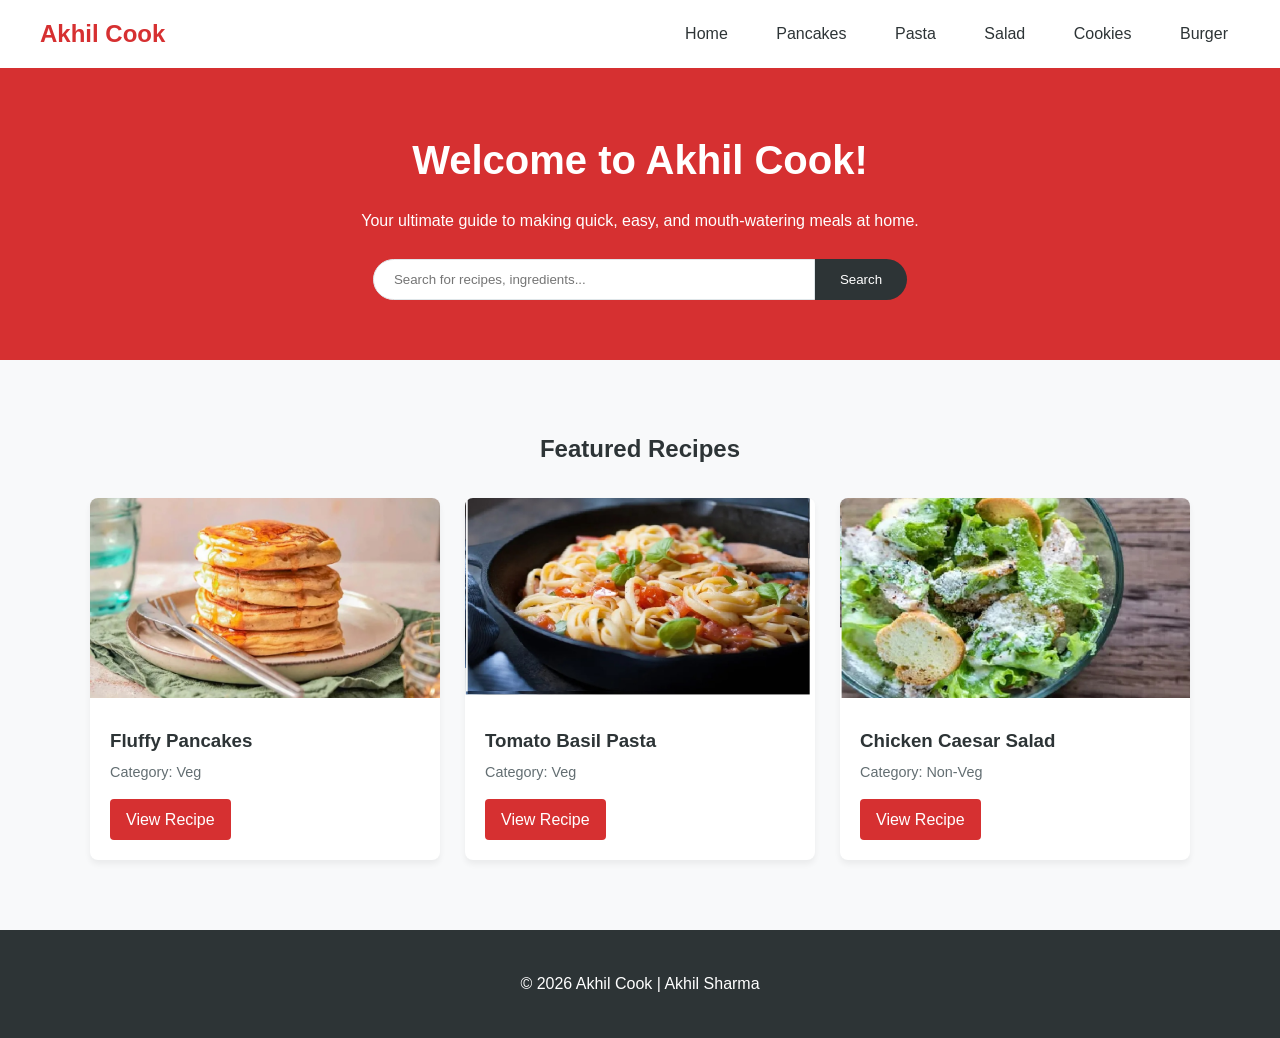
<file: index.html>
<!DOCTYPE html>
<html>
<head>
    <meta name="viewport" content="width=device-width, initial-scale=1.0">
    <title>Akhil Cook - Home</title>
    <link rel="stylesheet" href="style.css">
</head>
<body>

    <nav>
        <a href="index.html" class="logo">Akhil Cook</a>
        <div class="nav-links">
            <a href="index.html">Home</a>
            <a href="recipe1.html">Pancakes</a>
            <a href="recipe2.html">Pasta</a>
            <a href="recipe3.html">Salad</a>
            <a href="recipe4.html">Cookies</a>
            <a href="recipe5.html">Burger</a>
        </div>
    </nav>

    <header>
        <h1>Welcome to Akhil Cook!</h1>
        <p>Your ultimate guide to making quick, easy, and mouth-watering meals at home.</p>
        
        <div class="search-container">
            <input type="text" placeholder="Search for recipes, ingredients...">
            <button>Search</button>
        </div>
    </header>

    <main>
        <h2>Featured Recipes</h2>
        <section class="recipe-grid">
            
            <div class="card">
                <img src="Images/Fluffy-Fluffy-Pancakes-1.jpg" alt="Fluffy Pancakes">
                <div class="card-content">
                    <h3>Fluffy Pancakes</h3>
                    <p>Category: Veg</p>
                    <a href="recipe1.html" class="btn">View Recipe</a>
                </div>
            </div>

            <div class="card">
                <img src="Images/tomato-basil-pasta-1.jpg" alt="Tomato Basil Pasta">
                <div class="card-content">
                    <h3>Tomato Basil Pasta</h3>
                    <p>Category: Veg</p>
                    <a href="recipe2.html" class="btn">View Recipe</a>
                </div>
            </div>

            <div class="card">
                <img src="Images/Caesar-Salad-1.jpg" alt="Caesar Salad">
                <div class="card-content">
                    <h3>Chicken Caesar Salad</h3>
                    <p>Category: Non-Veg</p>
                    <a href="recipe3.html" class="btn">View Recipe</a>
                </div>
            </div>

        </section>
    </main>

    <footer>
        <p>&copy; 2026 Akhil Cook | Akhil Sharma</p>
    </footer>

</body>
</html>
</file>
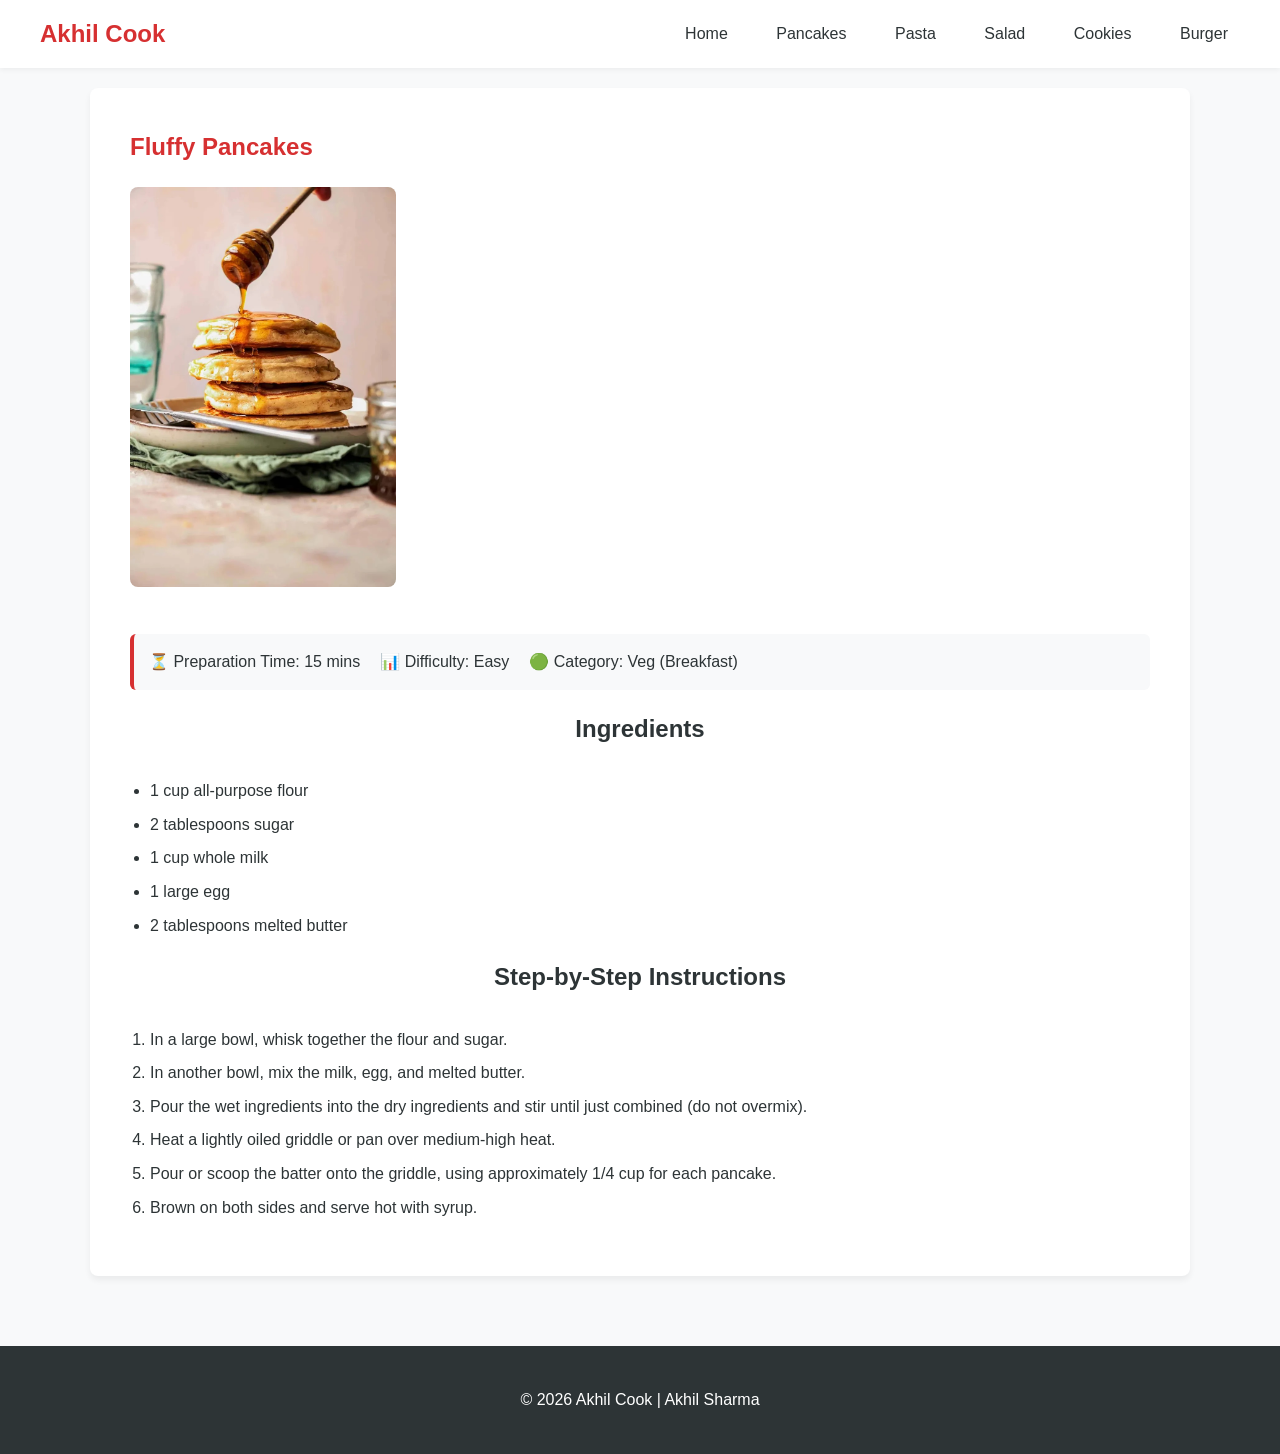
<file: recipe1.html>
<!DOCTYPE html>
<html>
<head>
    <meta name="viewport" content="width=device-width, initial-scale=1.0">
    <title>Fluffy Pancakes - Akhil Cook</title>
    <link rel="stylesheet" href="style.css">
</head>
<body>

    <nav>
        <a href="index.html" class="logo">Akhil Cook</a>
        <div class="nav-links">
            <a href="index.html">Home</a>
            <a href="recipe1.html">Pancakes</a>
            <a href="recipe2.html">Pasta</a>
            <a href="recipe3.html">Salad</a>
            <a href="recipe4.html">Cookies</a>
            <a href="recipe5.html">Burger</a>
        </div>
    </nav>

    <main>
        <section class="recipe-detail">
            <h1>Fluffy Pancakes</h1>
            <img src="Images/Fluffy-Fluffy-Pancakes-2.jpg" alt="Stack of fluffy pancakes with syrup">
            
            <div class="recipe-meta">
                <span>⏳ Preparation Time: 15 mins</span>
                <span>📊 Difficulty: Easy</span>
                <span>🟢 Category: Veg (Breakfast)</span>
            </div>

            <h2>Ingredients</h2>
            <ul>
                <li>1 cup all-purpose flour</li>
                <li>2 tablespoons sugar</li>
                <li>1 cup whole milk</li>
                <li>1 large egg</li>
                <li>2 tablespoons melted butter</li>
            </ul>

            <h2>Step-by-Step Instructions</h2>
            <ol>
                <li>In a large bowl, whisk together the flour and sugar.</li>
                <li>In another bowl, mix the milk, egg, and melted butter.</li>
                <li>Pour the wet ingredients into the dry ingredients and stir until just combined (do not overmix).</li>
                <li>Heat a lightly oiled griddle or pan over medium-high heat.</li>
                <li>Pour or scoop the batter onto the griddle, using approximately 1/4 cup for each pancake.</li>
                <li>Brown on both sides and serve hot with syrup.</li>
            </ol>
        </section>
    </main>

    <footer>
        <p>&copy; 2026 Akhil Cook | Akhil Sharma</p>
    </footer>

</body>
</html>
</file>
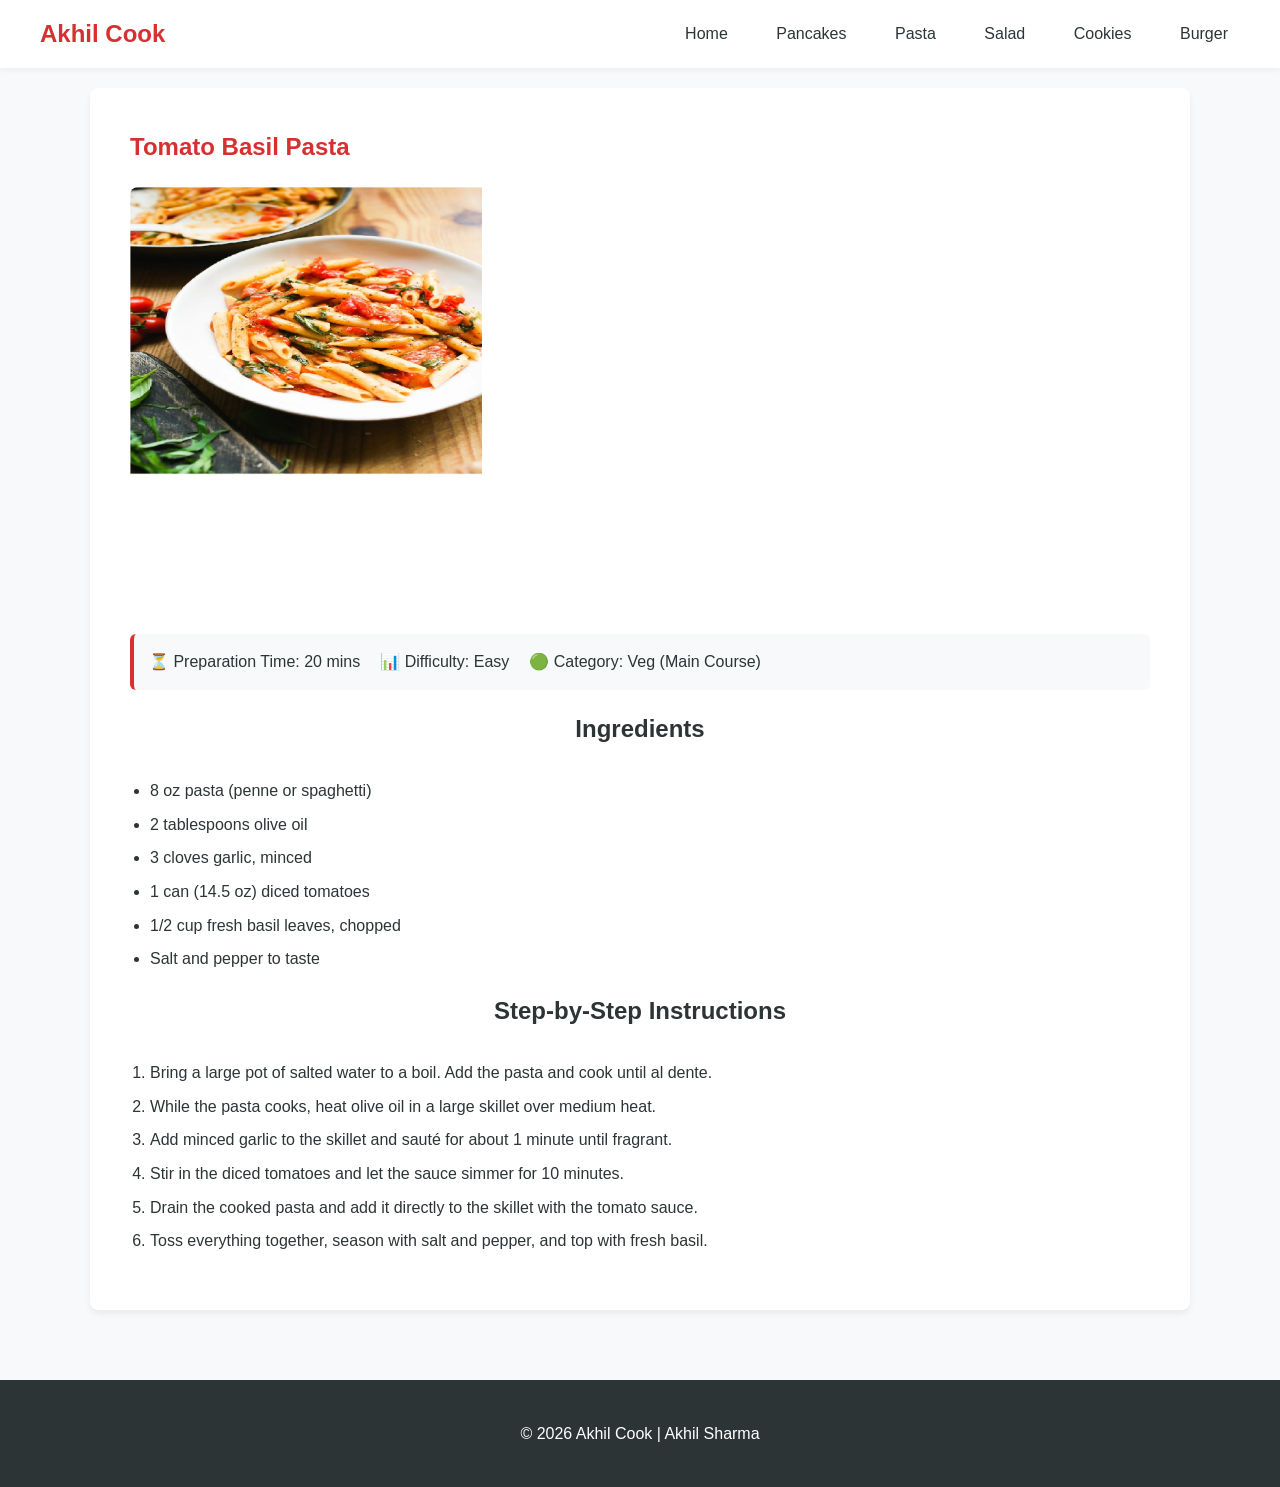
<file: recipe2.html>
<!DOCTYPE html>
<html>
<head>
    <meta name="viewport" content="width=device-width, initial-scale=1.0">
    <title>Tomato Basil Pasta - Akhil Cook</title>
    <link rel="stylesheet" href="style.css">
</head>
<body>

    <nav>
        <a href="index.html" class="logo">Akhil Cook</a>
        <div class="nav-links">
            <a href="index.html">Home</a>
            <a href="recipe1.html">Pancakes</a>
            <a href="recipe2.html">Pasta</a>
            <a href="recipe3.html">Salad</a>
            <a href="recipe4.html">Cookies</a>
            <a href="recipe5.html">Burger</a>
        </div>
    </nav>

    <main>
        <section class="recipe-detail">
            <h1>Tomato Basil Pasta</h1>
            <img src="Images/tomato.jpg" alt="Bowl of tomato basil pasta">
            
            <div class="recipe-meta">
                <span>⏳ Preparation Time: 20 mins</span>
                <span>📊 Difficulty: Easy</span>
                <span>🟢 Category: Veg (Main Course)</span>
            </div>

            <h2>Ingredients</h2>
            <ul>
                <li>8 oz pasta (penne or spaghetti)</li>
                <li>2 tablespoons olive oil</li>
                <li>3 cloves garlic, minced</li>
                <li>1 can (14.5 oz) diced tomatoes</li>
                <li>1/2 cup fresh basil leaves, chopped</li>
                <li>Salt and pepper to taste</li>
            </ul>

            <h2>Step-by-Step Instructions</h2>
            <ol>
                <li>Bring a large pot of salted water to a boil. Add the pasta and cook until al dente.</li>
                <li>While the pasta cooks, heat olive oil in a large skillet over medium heat.</li>
                <li>Add minced garlic to the skillet and sauté for about 1 minute until fragrant.</li>
                <li>Stir in the diced tomatoes and let the sauce simmer for 10 minutes.</li>
                <li>Drain the cooked pasta and add it directly to the skillet with the tomato sauce.</li>
                <li>Toss everything together, season with salt and pepper, and top with fresh basil.</li>
            </ol>
        </section>
    </main>

    <footer>
        <p>&copy; 2026 Akhil Cook | Akhil Sharma</p>
    </footer>

</body>
</html>
</file>
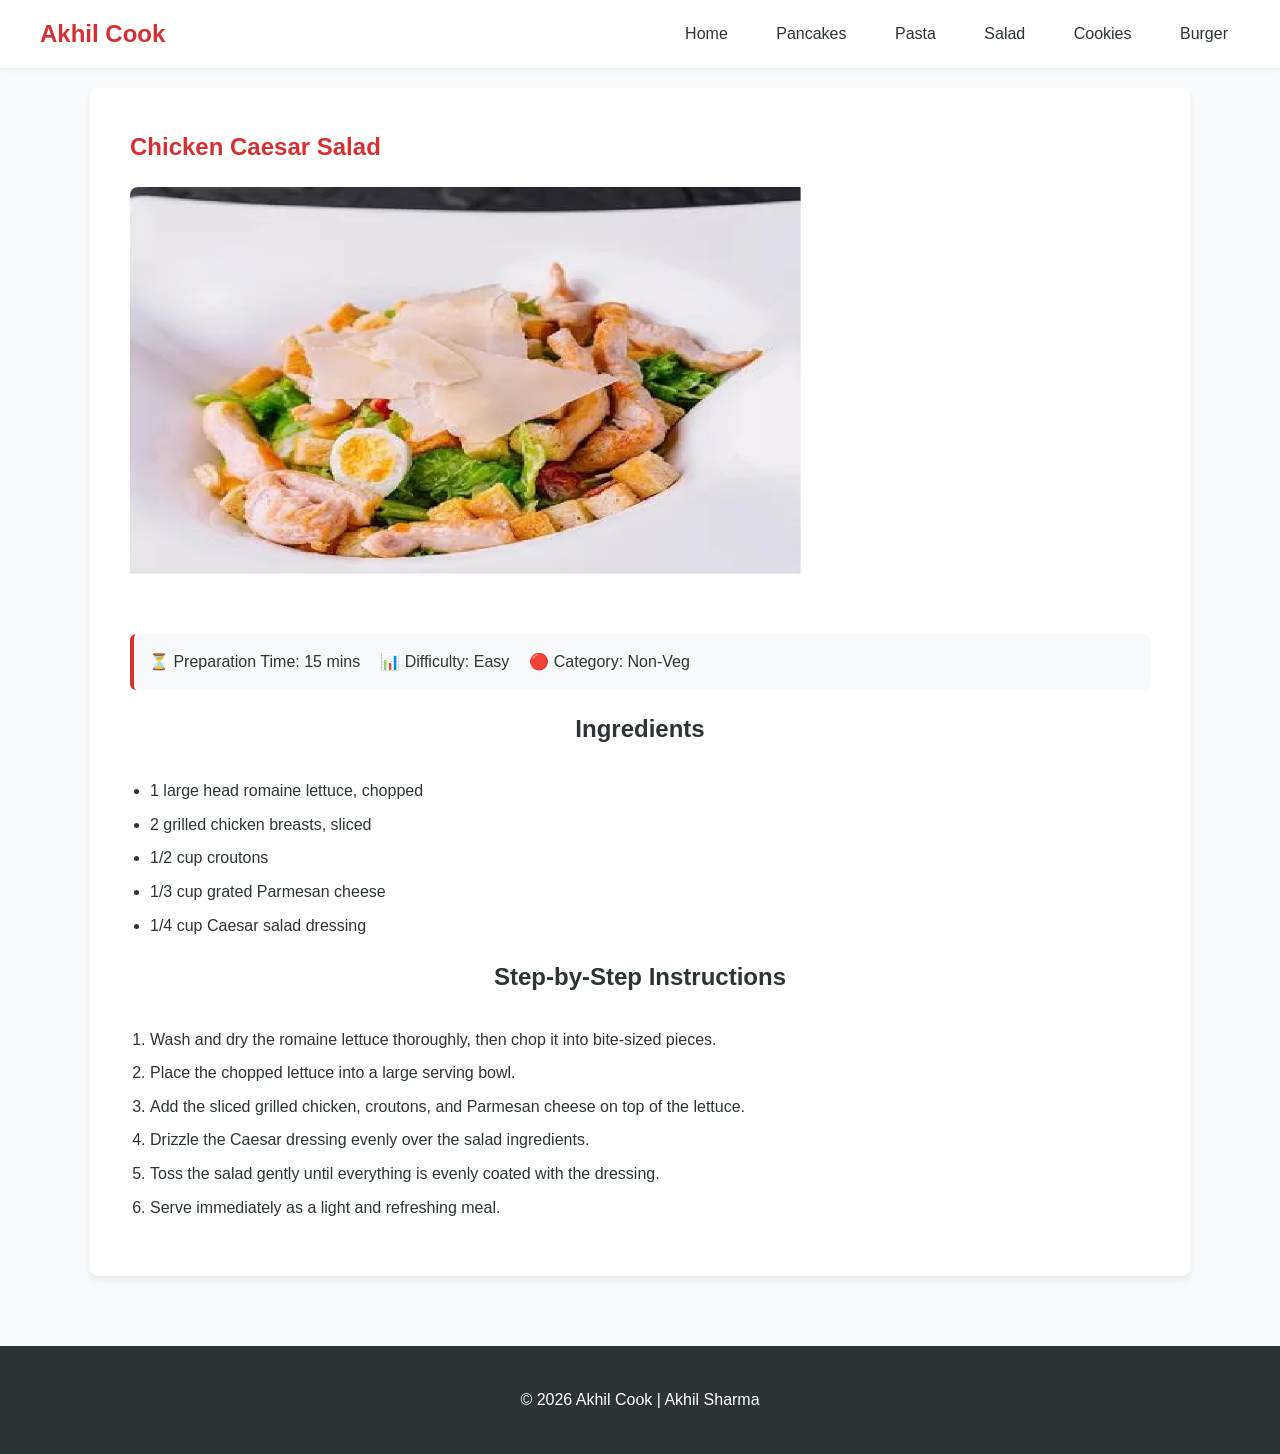
<file: recipe3.html>
<!DOCTYPE html>
<html>
<head>
    <meta name="viewport" content="width=device-width, initial-scale=1.0">
    <title>Chicken Caesar Salad - Akhil Cook</title>
    <link rel="stylesheet" href="style.css">
</head>
<body>

    <nav>
        <a href="index.html" class="logo">Akhil Cook</a>
        <div class="nav-links">
            <a href="index.html">Home</a>
            <a href="recipe1.html">Pancakes</a>
            <a href="recipe2.html">Pasta</a>
            <a href="recipe3.html">Salad</a>
            <a href="recipe4.html">Cookies</a>
            <a href="recipe5.html">Burger</a>
        </div>
    </nav>

    <main>
        <section class="recipe-detail">
            <h1>Chicken Caesar Salad</h1>
            <img src="Images/fresh-salad.jpg" alt="Fresh chicken caesar salad">
            
            <div class="recipe-meta">
                <span>⏳ Preparation Time: 15 mins</span>
                <span>📊 Difficulty: Easy</span>
                <span>🔴 Category: Non-Veg</span>
            </div>

            <h2>Ingredients</h2>
            <ul>
                <li>1 large head romaine lettuce, chopped</li>
                <li>2 grilled chicken breasts, sliced</li>
                <li>1/2 cup croutons</li>
                <li>1/3 cup grated Parmesan cheese</li>
                <li>1/4 cup Caesar salad dressing</li>
            </ul>

            <h2>Step-by-Step Instructions</h2>
            <ol>
                <li>Wash and dry the romaine lettuce thoroughly, then chop it into bite-sized pieces.</li>
                <li>Place the chopped lettuce into a large serving bowl.</li>
                <li>Add the sliced grilled chicken, croutons, and Parmesan cheese on top of the lettuce.</li>
                <li>Drizzle the Caesar dressing evenly over the salad ingredients.</li>
                <li>Toss the salad gently until everything is evenly coated with the dressing.</li>
                <li>Serve immediately as a light and refreshing meal.</li>
            </ol>
        </section>
    </main>

    <footer>
        <p>&copy; 2026 Akhil Cook | Akhil Sharma</p>
    </footer>

</body>
</html>
</file>
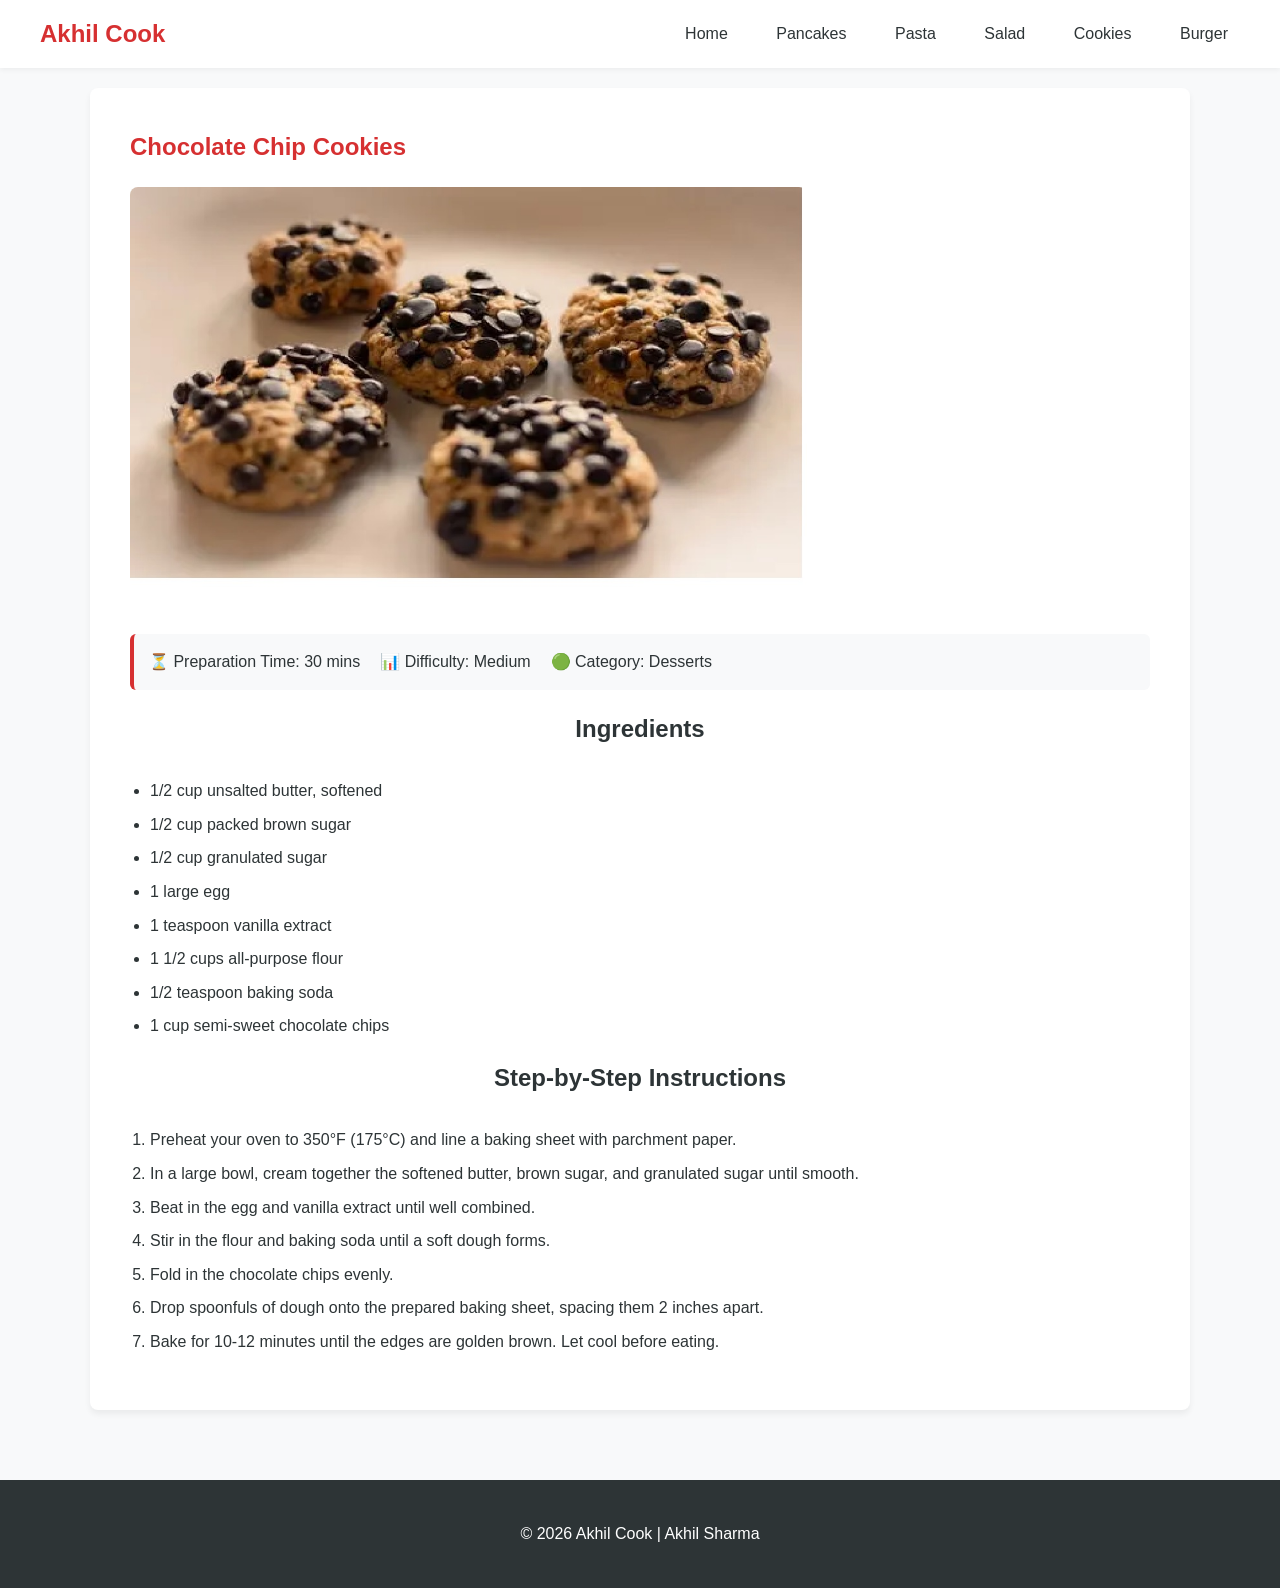
<file: recipe4.html>
<!DOCTYPE html>
<html>
<head>
    <meta name="viewport" content="width=device-width, initial-scale=1.0">
    <title>Chocolate Chip Cookies - Akhil Cook</title>
    <link rel="stylesheet" href="style.css">
</head>
<body>

    <nav>
        <a href="index.html" class="logo">Akhil Cook</a>
        <div class="nav-links">
            <a href="index.html">Home</a>
            <a href="recipe1.html">Pancakes</a>
            <a href="recipe2.html">Pasta</a>
            <a href="recipe3.html">Salad</a>
            <a href="recipe4.html">Cookies</a>
            <a href="recipe5.html">Burger</a>
        </div>
    </nav>

    <main>
        <section class="recipe-detail">
            <h1>Chocolate Chip Cookies</h1>
            <img src="Images/warm-cookies.jpg" alt="Warm chocolate chip cookies">
            
            <div class="recipe-meta">
                <span>⏳ Preparation Time: 30 mins</span>
                <span>📊 Difficulty: Medium</span>
                <span>🟢 Category: Desserts</span>
            </div>

            <h2>Ingredients</h2>
            <ul>
                <li>1/2 cup unsalted butter, softened</li>
                <li>1/2 cup packed brown sugar</li>
                <li>1/2 cup granulated sugar</li>
                <li>1 large egg</li>
                <li>1 teaspoon vanilla extract</li>
                <li>1 1/2 cups all-purpose flour</li>
                <li>1/2 teaspoon baking soda</li>
                <li>1 cup semi-sweet chocolate chips</li>
            </ul>

            <h2>Step-by-Step Instructions</h2>
            <ol>
                <li>Preheat your oven to 350°F (175°C) and line a baking sheet with parchment paper.</li>
                <li>In a large bowl, cream together the softened butter, brown sugar, and granulated sugar until smooth.</li>
                <li>Beat in the egg and vanilla extract until well combined.</li>
                <li>Stir in the flour and baking soda until a soft dough forms.</li>
                <li>Fold in the chocolate chips evenly.</li>
                <li>Drop spoonfuls of dough onto the prepared baking sheet, spacing them 2 inches apart.</li>
                <li>Bake for 10-12 minutes until the edges are golden brown. Let cool before eating.</li>
            </ol>
        </section>
    </main>

    <footer>
        <p>&copy; 2026 Akhil Cook | Akhil Sharma</p>
    </footer>

</body>
</html>
</file>
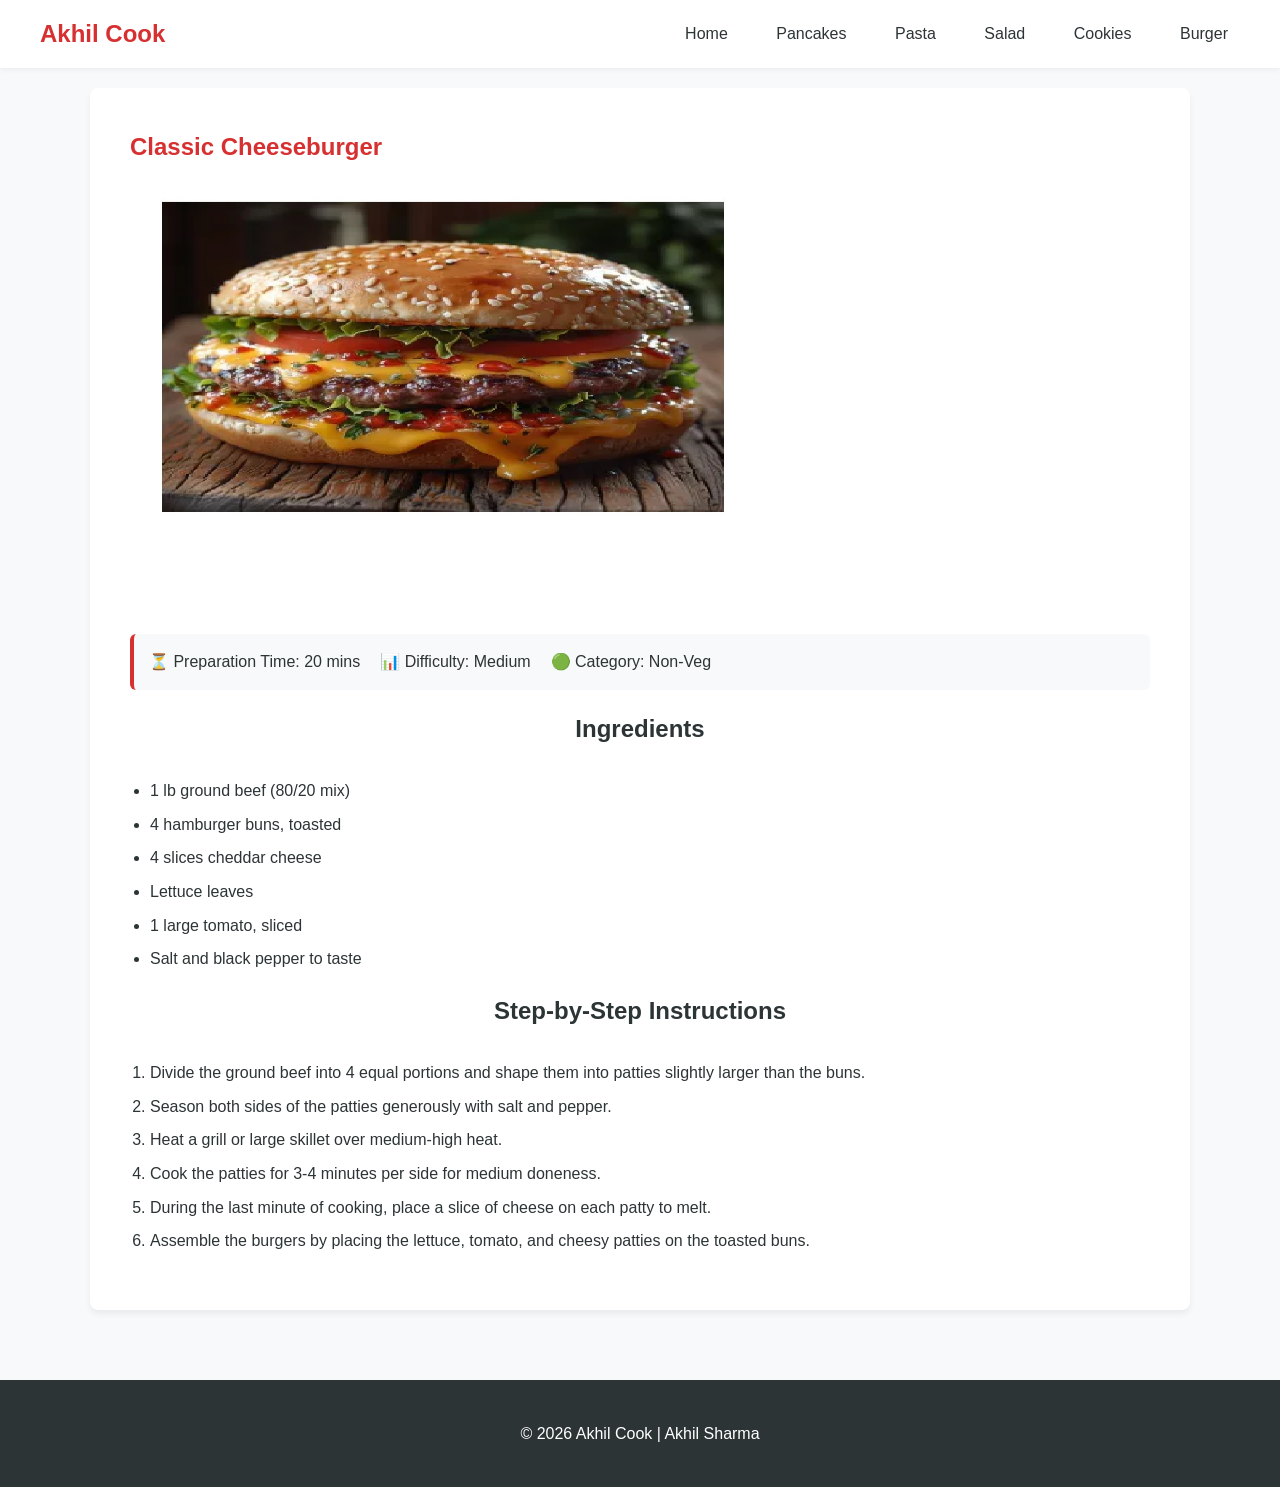
<file: recipe5.html>
<!DOCTYPE html>
<html>
<head>
    <meta name="viewport" content="width=device-width, initial-scale=1.0">
    <title>Classic Cheeseburger - Akhil Cook</title>
    <link rel="stylesheet" href="style.css">
</head>
<body>

    <nav>
        <a href="index.html" class="logo">Akhil Cook</a>
        <div class="nav-links">
            <a href="index.html">Home</a>
            <a href="recipe1.html">Pancakes</a>
            <a href="recipe2.html">Pasta</a>
            <a href="recipe3.html">Salad</a>
            <a href="recipe4.html">Cookies</a>
            <a href="recipe5.html">Burger</a>
        </div>
    </nav>

    <main>
        <section class="recipe-detail">
            <h1>Classic Cheeseburger</h1>
            <img src="Images/cheese-burger.jpg" alt="Juicy cheeseburger with lettuce and tomato">
            
            <div class="recipe-meta">
                <span>⏳ Preparation Time: 20 mins</span>
                <span>📊 Difficulty: Medium</span>
                <span>🟢 Category: Non-Veg</span>
            </div>

            <h2>Ingredients</h2>
            <ul>
                <li>1 lb ground beef (80/20 mix)</li>
                <li>4 hamburger buns, toasted</li>
                <li>4 slices cheddar cheese</li>
                <li>Lettuce leaves</li>
                <li>1 large tomato, sliced</li>
                <li>Salt and black pepper to taste</li>
            </ul>

            <h2>Step-by-Step Instructions</h2>
            <ol>
                <li>Divide the ground beef into 4 equal portions and shape them into patties slightly larger than the buns.</li>
                <li>Season both sides of the patties generously with salt and pepper.</li>
                <li>Heat a grill or large skillet over medium-high heat.</li>
                <li>Cook the patties for 3-4 minutes per side for medium doneness.</li>
                <li>During the last minute of cooking, place a slice of cheese on each patty to melt.</li>
                <li>Assemble the burgers by placing the lettuce, tomato, and cheesy patties on the toasted buns.</li>
            </ol>
        </section>
    </main>

    <footer>
        <p>&copy; 2026 Akhil Cook | Akhil Sharma</p>
    </footer>

</body>
</html>
</file>
<file: style.css>
:root {
    --primary: #d63031;
    --secondary: #ff7675;
    --bg-color: #f8f9fa;
    --text-main: #2d3436;
    --text-muted: #636e72;
    --card-bg: #ffffff;
}

body {
    font-family: 'Segoe UI', Roboto, Helvetica, Arial, sans-serif;
    margin: 0;
    padding: 0;
    background-color: var(--bg-color);
    color: var(--text-main);
    line-height: 1.6;
}

nav {
    display: flex;
    justify-content: space-between;
    align-items: center;
    background-color: var(--card-bg);
    padding: 15px 40px;
    box-shadow: 0 2px 5px rgba(0,0,0,0.05);
}

nav .logo {
    color: var(--primary);
    font-size: 24px;
    font-weight: bold;
    text-decoration: none;
}

nav .nav-links a {
    color: var(--text-main);
    text-decoration: none;
    margin-left: 20px;
    padding: 8px 12px;
    font-weight: 500;
    transition: color 0.3s ease;
}

nav .nav-links a:hover {
    color: var(--primary);
}

header {
    text-align: center;
    padding: 60px 20px;
    background-color: var(--primary);
    color: white;
    margin-bottom: 30px;
}

header h1 {
    margin: 0 0 10px 0;
    font-size: 2.5em;
}

.search-container {
    margin-top: 25px;
    display: flex;
    justify-content: center;
}

.search-container input {
    padding: 12px 20px;
    width: 100%;
    max-width: 400px;
    border: 1px solid #dfe6e9;
    border-radius: 25px 0 0 25px;
    outline: none;
    font-family: inherit;
}

.search-container button {
    padding: 12px 25px;
    background-color: var(--text-main);
    color: white;
    border: none;
    border-radius: 0 25px 25px 0;
    cursor: pointer;
    transition: background-color 0.3s;
}

.search-container button:hover {
    background-color: #000000;
}

main {
    max-width: 1100px;
    margin: 0 auto;
    padding: 20px;
}

h2 {
    text-align: center;
    color: var(--text-main);
    margin-bottom: 30px;
}

.recipe-grid {
    display: grid;
    grid-template-columns: repeat(auto-fit, minmax(280px, 1fr));
    gap: 25px;
}

.card {
    background-color: var(--card-bg);
    border-radius: 8px;
    overflow: hidden;
    box-shadow: 0 4px 6px rgba(0,0,0,0.06);
    transition: transform 0.3s ease, box-shadow 0.3s ease;
}

.card:hover {
    transform: translateY(-5px);
    box-shadow: 0 8px 15px rgba(0,0,0,0.1);
}

.card img {
    width: 100%;
    height: 200px;
    object-fit: cover;
}

.card-content {
    padding: 20px;
}

.card-content h3 {
    margin: 0 0 5px 0;
    color: var(--text-main);
}

.card-content p {
    color: var(--text-muted);
    font-size: 0.9em;
    margin: 0 0 15px 0;
}

.btn {
    display: inline-block;
    padding: 8px 16px;
    background-color: var(--primary);
    color: white;
    text-decoration: none;
    border-radius: 4px;
    transition: background-color 0.3s;
}

.btn:hover {
    background-color: var(--secondary);
}

.recipe-detail {
    background-color: var(--card-bg);
    padding: 40px;
    border-radius: 8px;
    box-shadow: 0 4px 6px rgba(0,0,0,0.06);
}

.recipe-detail h1 {
    color: var(--primary);
    margin-top: 0;
}

.recipe-meta {
    display: flex;
    gap: 20px;
    background-color: var(--bg-color);
    padding: 15px;
    border-radius: 6px;
    margin: 20px 0;
    font-weight: 500;
    border-left: 4px solid var(--primary);
}

.recipe-detail img {
    max-width: 100%;
    height: auto;
    max-height: 400px;
    object-fit: cover;
    border-radius: 8px;
    margin-bottom: 20px;
}

ul, ol {
    padding-left: 20px;
    color: var(--text-main);
}

li {
    margin-bottom: 8px;
}

footer {
    text-align: center;
    padding: 25px;
    background-color: var(--text-main);
    color: white;
    margin-top: 50px;
}

@media (max-width: 768px) {
    nav {
        flex-direction: column;
        padding: 15px;
    }
    nav .nav-links {
        margin-top: 15px;
    }
    nav .nav-links a {
        margin: 0 10px;
    }
    header {
        padding: 40px 20px;
    }
    .recipe-meta {
        flex-direction: column;
        gap: 10px;
    }
    .recipe-detail {
        padding: 20px;
    }
}
</file>
